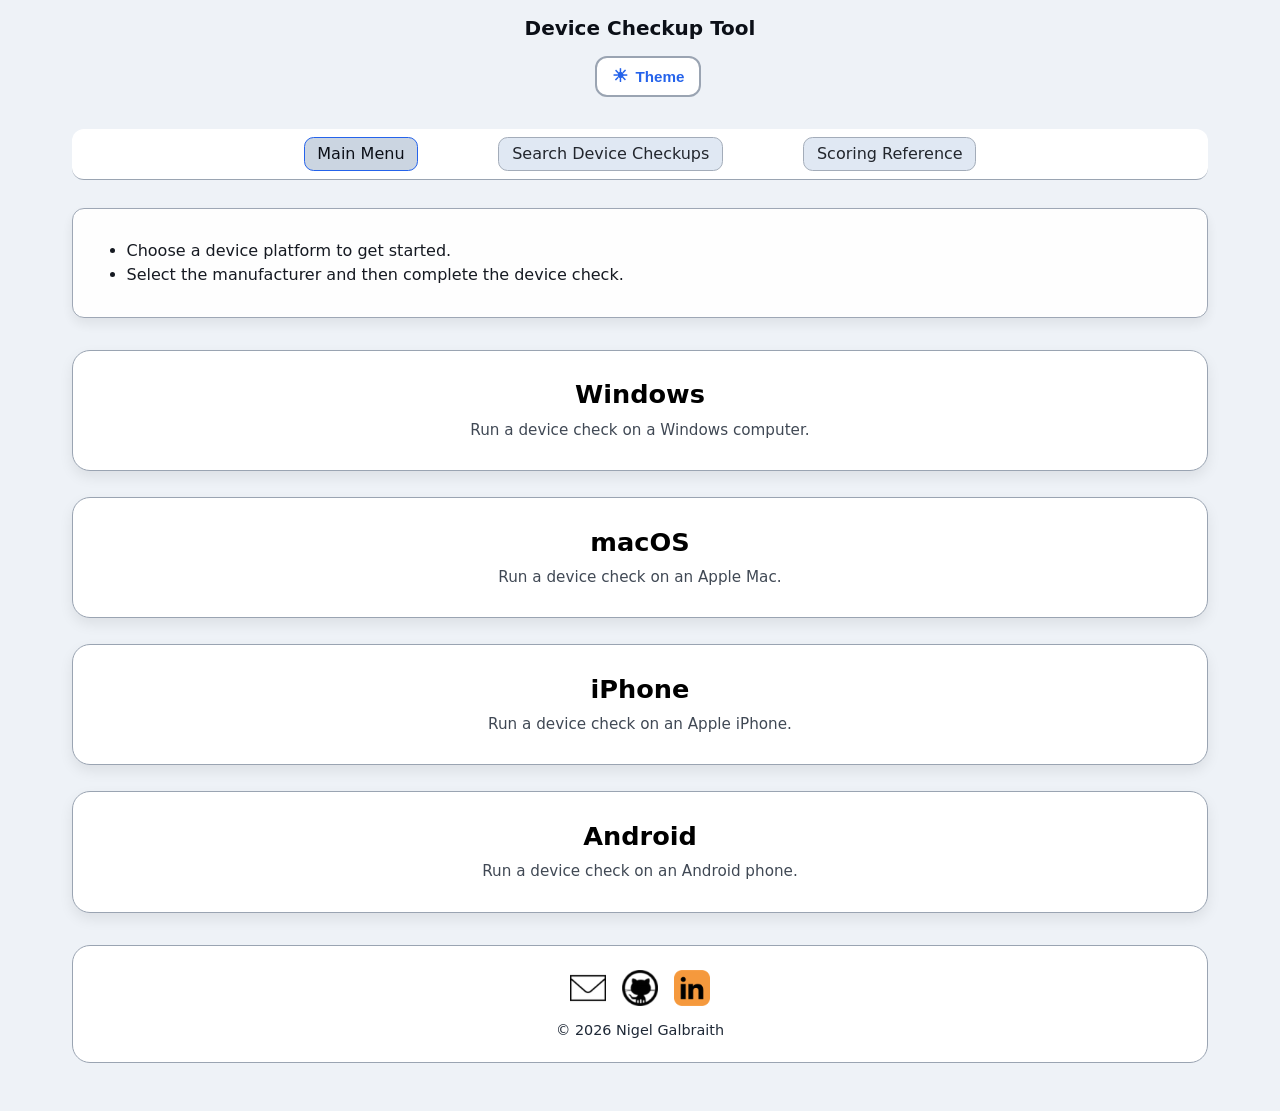
<file: index.html>
<!DOCTYPE html>
<html lang="en">
<head>
    <meta charset="UTF-8">
    <meta http-equiv="refresh" content="0; url=public/">
    <title>Redirecting...</title>
    <script>
        window.location.replace("public/");
    </script>
</head>
<body>
    <p>If you are not redirected automatically,
        <a href="public/">click here</a>.
    </p>
</body>
</html>
</file>
<file: public/css/style.css>
/* =========================
   Theme Tokens
   ========================= */
:root {
  --bg: #0b0f17;
  --surface: #111827;
  --surface-raised: #1a2232;
  --surface-pressed: #0e1524;
  --surface-button: #223044;
  --surface-button-muted: #1e293b;
  --text: #e5e7eb;
  --text-strong: #ffffff;
  --text-muted: #9ca3af;
  --text-soft: #e5e5e5;
  --text-inverse: #071018;
  --border: #1f2937;
  --accent: #06b6d4;
  --shadow-card: 0 6px 14px rgba(0, 0, 0, 0.35);
  --shadow-card-hover: 0 10px 20px rgba(0, 0, 0, 0.45);
  --success: #2e7d32;
  --danger: #c62828;
  --warning: #ef6c00;
  }

html[data-theme="light"] {
  --bg: #eef2f7;
  --surface: #ffffff;
  --surface-raised: #dde6f2;
  --surface-pressed: #cbd5e1;
  --surface-button: #b6c2d1;
  --surface-button-muted: #e2e8f0;
  --text: #0b0f17;
  --text-strong: #000000;
  --text-muted: #4b5563;
  --text-soft: #1f2937;
  --text-inverse: #ffffff;
  --border: #9aa4b2;
  --accent: #2563eb;
  --shadow-card: 0 6px 14px rgba(0, 0, 0, 0.08);
  --shadow-card-hover: 0 10px 20px rgba(0, 0, 0, 0.12);
  --success: #2e7d32;
  --danger: #c62828;
  --warning: #ef6c00;
}

/* =========================
   Base / Reset
   ========================= */
* { box-sizing: border-box; }

body {
  margin: 0;
  background: var(--bg);
  color: var(--text);
  font-family: system-ui, sans-serif;
  font-size: 1rem;
}

h1 {
  font-size: 1.25rem;
  margin: 0;
}

/* =========================
   App Layout
   ========================= */
.app {
  max-width: min(110rem, 96vw);
  margin: 0 auto;
  padding: 1rem;
}

.header-centered {
  display: flex;
  flex-direction: column;
  align-items: center;
  margin-bottom: 1rem;
  text-align: center;
}

.split {
  display: flex;
  flex-direction: column;
  gap: 0.75rem;
}

/* =========================
   Pane Shell (Shared)
   ========================= */
.pane {
  background: var(--surface);
  border: 1px solid var(--border);
  border-radius: 0.75rem;
  padding: 0.875rem;
  width: 95%;
  margin: 0 auto;
  box-shadow: var(--shadow-card);
}

.pane h2 {
  margin: 0 0 0.5rem;
  font-size: 1.05rem;
  color: var(--text-strong);
}

/* =========================
   Pane Content: Intro Text
   ========================= */
.intro-text {
  width: 95%;
  margin: 0.75rem auto 1rem;
  line-height: 1.5;
  opacity: 0.95;
}

.intro-text p { margin: 0; }


/* =========================
   Pane Content: Risk Tables 
   ========================= */
.pane-host--risk-details .rd-form {
  display: grid;
  gap: 0.85rem;
}

.pane-host--risk-details .rd-field {
  display: grid;
  gap: 0.35rem;
}

.pane-host--risk-details .rd-label {
  font-weight: 600;
  color: var(--text-strong);
}

.pane-host--risk-table .rd-label {
  font-weight: 600;
  color: var(--text-strong);
}

.pane-host--risk-details .rd-input,
.pane-host--risk-details .rd-textarea,
.pane-host--risk-table .rd-input,
.pane-host--risk-table .rd-textarea {
  width: 100%;
  background: var(--surface-raised);
  color: var(--text);
  border: 1px solid var(--border);
  border-radius: 0.625rem;
  padding: 0.7rem 0.8rem;
  font: inherit;
}

.pane-host--risk-details .rd-textarea,
.pane-host--risk-table .rd-textarea {
  resize: vertical;
  min-height: 6rem;
}

.pane-host--risk-table .dc-check-section {
  border-top: 1px solid var(--border);
  margin-top: 1rem;
  padding-top: 1rem;
}

.pane-host--risk-table .dc-check-section:first-of-type {
  border-top: 0;
  margin-top: 0;
  padding-top: 0;
}

.pane-host--risk-table .dc-section-title {
  margin: 0 0 0.85rem;
  text-transform: uppercase;
  text-align: center;
}

.pane-host--risk-table .dc-check-form {
  display: flex;
  flex-wrap: wrap;
  gap: 0.85rem;
}

.pane-host--risk-table .dc-check-form > * {
  flex: 1 1 calc((100% - 2 * 0.85rem) / 3);
  min-width: 0;
}

.pane-host--risk-table .dc-check-field {
  display: grid;
  gap: 0.35rem;
  text-align: center;
}

.pane-host--risk-table .dc-value-control {
  display: flex;
  align-items: center;
  gap: 0.55rem;
  width: 100%;
}

.pane-host--risk-table .dc-value-control .rd-input {
  flex: 1 1 auto;
  min-width: 0;
}

.pane-host--risk-table .dc-unit {
  color: var(--text-strong);
  font-weight: 700;
  min-width: 2.5rem;
}

.pane-host--risk-table .rt-title,
.pane-host--risk-summary .rt-title {
  margin: 0 0 1rem;
  font-size: 1.05rem;
  font-weight: 700;
  color: var(--text-strong);
}

.pane-host--risk-table .rt-control,
.pane-host--risk-table .rt-riskScore {
  text-align: center;
  vertical-align: middle;
}

.pane-host--risk-table .rt-status {
  text-align: center;
  vertical-align: middle;
}

.pane-host--risk-table .rt-status .rt-radio {
  display: flex;
  align-items: center;
  justify-content: flex-start;
  gap: 0.4rem;
  width: 90px;
  margin: 0.2rem auto;
  text-align: left;
}

.pane .rt-table {
  width: 100%;
  border-collapse: collapse;
  overflow: hidden;
  border-radius: 0.75rem;
}

.pane-host--risk-table .rt-title,
.pane-host--risk-summary .rt-title,
.pane-host--risk-review-action .rt-title,
.pane-host--risk-export .rt-title,
.pane-host--risk-definitions .rt-title,
.pane-host--risk-definitions .rt-group-title,
.pane-host--risk-definitions .rt-subtitle {
  text-align: center;
}

.pane .rt-table th,
.pane .rt-table td {
  border-bottom: 1px solid var(--border);
  padding: 0.85rem 0.75rem;
  vertical-align: top;
  justify-content: center;
}

.pane .rt-table th {
  text-align: left;
  font-weight: 700;
  color: var(--text-strong);
  background: var(--surface-raised);
  text-align: center;
  vertical-align: middle;
}

.pane-host--risk-table .rt-control { 
  font-weight: 700; 
}

.pane-host--risk-table .rt-status { min-width: 170px; }

.pane-host--risk-table .rt-radio {
  display: inline-flex;
  gap: 0.5rem;
  align-items: center;
  margin-right: 0.85rem;
  cursor: pointer;
  user-select: none;
}

.pane-host--risk-table .rt-radio input { transform: translateY(1px); }

.pane-host--risk-table .rt-list {
  margin: 0;
  padding-left: 1.1rem;
}

.pane-host--risk-table .rt-strike {
  color: var(--text-muted);
  text-decoration: line-through;
  text-decoration-thickness: 2px;
  opacity: 0.9;
}

.pane-host--risk-table .rt-error {
  padding: 0.75rem 0.9rem;
  border: 1px solid var(--border);
  border-radius: 0.75rem;
  background: var(--surface-pressed);
  color: var(--text);
}

.pane-host--risk-table .rt-table td,
.pane-host--risk-table .rt-table th {
  vertical-align: middle;
}

.pane-host--risk-table .rt-control,
.pane-host--risk-table .rt-status,
.pane-host--risk-table .rt-riskScore {
  text-align: center;
}

.pane-host--risk-table .rt-riskFactors {
  white-space: pre-line;
  text-align: left;
  vertical-align: middle;
}

.pane-host--risk-table .rt-table {
  table-layout: fixed;
}

.pane-host--risk-table .rt-table th:nth-child(1),
.pane-host--risk-table .rt-table td:nth-child(1) {
  width: 20%;
}

.pane-host--risk-table .rt-table th:nth-child(2),
.pane-host--risk-table .rt-table td:nth-child(2) {
  width: 10%;
}

.pane-host--risk-table .rt-table th:nth-child(3),
.pane-host--risk-table .rt-table td:nth-child(3) {
  width: 30%;
}

.pane-host--risk-table .rt-table th:nth-child(4),
.pane-host--risk-table .rt-table td:nth-child(4) {
  width: 30%;
}

.pane-host--risk-table .rt-table th:nth-child(5),
.pane-host--risk-table .rt-table td:nth-child(5) {
  width: 10%;
}

.pane-host--risk-summary .rt-table th,
.pane-host--risk-summary .rt-table td {
  text-align: center;
  vertical-align: middle;
}

.pane-host--risk-summary .rs-total,
.pane-host--risk-summary .rs-level {
  font-size: 1.5em;
} 

.rt-riskScore {
  white-space: nowrap;
  text-align: right;
  font-weight: 600;
}

.pane-host--risk-review-action .rra-actions {
  display: flex;
  justify-content: center;
}

.pane-host--risk-review-action .rra-button {
  min-width: 12rem;
}
.rt-riskFactors {
  white-space: pre-line;
}

/* =========================
   Pane Content: Risk Definitions
   ========================= */
.pane-host--risk-definitions .rt-table th:nth-child(1),
.pane-host--risk-definitions .rt-table td:nth-child(1) {
  width: 30%;
  text-align: center;
}

.pane-host--risk-definitions .rt-table th:nth-child(2),
.pane-host--risk-definitions .rt-table td:nth-child(2) {
  width: 30%;
  text-align: center;
}

.pane-host--risk-definitions .rt-table th:nth-child(3),
.pane-host--risk-definitions .rt-table td:nth-child(3) {
  width: 40%;
}

.pane-host--risk-definitions .rt-group-title {
  background-color: var(--surface-button); 
  padding: 1.2rem;
  border-radius: 0.75rem;
}

.pane-host--risk-definitions .rt-subtitle {
  background-color: var(--border); 
  padding: 1.0rem;
  border-radius: 0.75rem;
}

/* =========================
   Pane Content: Risk Report
   ========================= */
.pane-host--risk-report .rr-details,
.pane-host--risk-report .rr-summary,
.pane-host--risk-report .rr-notes {
  margin-bottom: 1rem;
}

.pane-host--risk-report .rr-detail-row,
.pane-host--risk-report .rr-summary-row {
  display: grid;
  grid-template-columns: 180px 1fr;
  gap: 0.75rem;
  padding: 0.45rem 0;
  align-items: start;
}

.pane-host--risk-report .rr-detail-label,
.pane-host--risk-report .rr-summary-label {
  font-weight: 700;
  color: var(--text-strong);
}

.pane-host--risk-report .rr-summary-value--level {
  font-weight: 700;
}

.pane-host--risk-report .rr-table {
  margin-bottom: 1rem;
}

.pane-host--risk-report .rr-check-groups {
  display: grid;
  gap: 1rem;
  margin-bottom: 1rem;
}

.pane-host--risk-report .rr-check-group {
  border-top: 1px solid var(--border);
  padding-top: 1rem;
}

.pane-host--risk-report .rr-check {
  display: grid;
  gap: 0.35rem;
  padding: 0.75rem 0;
}

.pane-host--risk-report .rr-check + .rr-check {
  border-top: 1px solid var(--border);
}

.pane-host--risk-report .rr-check-title {
  margin: 0;
  color: var(--text-strong);
  font-size: 1rem;
}

.pane-host--risk-report .rr-check-value {
  line-height: 1.45;
}

.pane-host--risk-report .rr-empty {
  margin: 0;
  color: var(--text-muted);
}

.pane-host--risk-report .rr-control,
.pane-host--risk-report .rr-status,
.pane-host--risk-report .rr-risk-score {
  text-align: center;
  vertical-align: middle;
}

.pane-host--risk-report .rr-list {
  margin: 0;
  padding-left: 1.1rem;
}

.pane-host--risk-report .rr-section-title {
  margin: 0 0 0.5rem;
  font-size: 1rem;
  color: var(--text-strong);
}

.pane-host--risk-report .rr-notes-text {
  margin: 0;
  line-height: 1.5;
  white-space: pre-wrap;
}

.rr-risk-weight {
  font-weight: 700;
  color: var(--danger);
  margin-bottom: 0.35rem;
}

/* =========================
   Export Actions
   ========================= */
.pane-host--risk-export .re-actions {
  display: flex;
  justify-content: center;
  gap: 1rem;
}

.pane-host--risk-export .re-status {
  margin-top: 1rem;
}

.re-button {
  padding: 0.6rem 1rem;
  border-radius: 0.6rem;
  border: 1px solid var(--border);
  background: var(--surface-button);
  color: var(--text);
  cursor: pointer;
}

.re-button:hover {
  background: var(--surface-raised);
}

.re-button-muted {
  background: var(--surface-button-muted);
}

.status-message {
  padding: 0.75rem 1rem;
  border: 1px solid var(--border);
  background: rgba(127, 127, 127, 0.08);
  text-align: center;
}

.status-message--success {
  border-color: var(--success);
}

.status-message--error {
  border-color: var(--danger);
  color: var(--danger);
}

/* =========================
   Report Status Colors
   ========================= */

.rr-status-enabled {
  color: var(--success);
  font-weight: 700;
}

.rr-status-disabled {
  color: var(--danger);
  font-weight: 700;
}

.rr-row-disabled {
  background: color-mix(in srgb, var(--danger) 8%, transparent);
}

/* =========================
   Checks: Theme Toggle
   ========================= */
button {
  background: var(--surface-button);
  color: var(--text);
  border: 1px solid var(--border);
  border-radius: 0.625rem;
  padding: 0.5rem 0.875rem;
  font-weight: 600;
}

button:hover { filter: brightness(1.08); }

.theme-toggle-wrapper {
  display: flex;
  justify-content: center;
  margin: 1rem 0 1.5rem;
}

.theme-toggle {
  display: inline-flex;
  align-items: center;
  gap: 0.5rem;
  margin-left: 1rem;
  backdrop-filter: blur(8px);
  -webkit-backdrop-filter: blur(8px);
  background: var(--surface);
  border: 2px solid var(--border);
  border-radius: 12px;
  padding: 0.6rem 0.9rem;
  color: var(--accent);
  font-weight: 700;
  cursor: pointer;
  transition: transform 0.2s ease, box-shadow 0.2s ease, color 0.2s ease;
}

.theme-toggle:hover,
.theme-toggle:focus {
  transform: translateY(-2px);
  box-shadow: 0 0 12px var(--accent);
  outline: none;
}

.theme-toggle:active {
  transform: translateY(0);
  box-shadow: none;
}

.theme-toggle-icon {
  font-size: 1.1rem;
  line-height: 1;
}

.theme-toggle-text {
  font-size: 0.95rem;
}

/* =========================
   Navigation: Top Nav
   ========================= */
.nav {
  position: sticky;
  top: 0;
  z-index: 10;
  display: flex;
  align-items: center;
  justify-content: center;
  padding: 0.5rem 1rem;
  margin-top: 0.5rem;
  background: var(--surface);
  border-bottom: 1px solid var(--border);
  border-radius: 0.75rem;
  width: 95%;
}

.nav .nav-links {
  display: flex;
  gap: 5rem;
}

.nav .nav-links a {
  text-decoration: none;
  color: var(--text);
  padding: 0.4rem 0.8rem;
  border-radius: 0.6rem;
  border: 1px solid var(--border);
  background: var(--surface-raised);
  transition: 0.15s ease;
  opacity: 0.9;
}

.nav .nav-links a:hover {
  color: var(--text-strong);
  opacity: 1;
  filter: brightness(1.15);
  border-color: var(--accent);
  background: var(--surface-pressed);
}

.nav .nav-links a[aria-current="page"] {
  border-color: var(--accent);
  background: var(--surface-pressed);
  opacity: 1;
}


/* =========================
   Navigation: Mobile Hamburger
   ========================= */
.nav-hamburger {
  display: none;
}

/* =========================
   Search: Device Checkups
   ========================= */
.search-input {
  display: block;
  width: 95%;
  margin: 1rem auto;
  padding: 0.85rem 1rem;
  background: var(--surface-raised);
  color: var(--text);
  border: 1px solid var(--border);
  border-radius: 0.625rem;
  font: inherit;
}

.search-input:focus {
  outline: 2px solid var(--accent);
  outline-offset: 2px;
}

.search-results {
  width: 100%;
}

/* =========================
   Home: Device Checkup Card Grid
   ========================= */

.risk-analysis-grid {
  display: flex;
  flex-direction: column;
  gap: 1.6rem;
  margin-top: 2rem;
  width: 100%;
  max-width: 95%;
  margin-left: auto;
  margin-right: auto;
}

.risk-card {
  display: block;
  padding: 1.8rem;
  border-radius: 18px;
  background: var(--surface);
  border: 1px solid var(--border);
  box-shadow: var(--shadow-card);
  text-decoration: none;
  transition: transform 0.15s ease, box-shadow 0.15s ease;
}

.risk-card:hover {
  transform: translateY(-4px);
  box-shadow: var(--shadow-card-hover);
}

.risk-card h2 {
  margin: 0 0 0.6rem;
  font-size: 1.6rem;
  color: var(--text-strong);
  text-align: center;
}

.risk-card p {
  margin: 0;
  font-size: 0.95rem;
  opacity: 0.85;
  line-height: 1.4rem;
  color: var(--text-soft);
  text-align: center;
}

.risk-card a {
  text-decoration: none !important;
  color: inherit !important;
}

.risk-card a:visited {
  color: inherit !important;
  text-decoration: none !important;
}

/* =======================
   Footer
======================= */
.footer {
  display: flex;
  flex-direction: column;
  align-items: center;
  width: 95%;
  margin: 2rem auto;
  padding: 1.5rem;
  background: var(--surface);
  border: 1px solid var(--border);
  border-radius: 18px;
  text-align: center;
}

.footer-icons {
  display: flex;
  justify-content: center;
  gap: 1rem;
  margin-bottom: 0.75rem;
}

.footer-icons img {
  width: 36px;
  height: 36px;
  transition: transform 0.2s ease;
}

.footer-icons img:hover {
  transform: scale(1.1);
}

[data-theme="light"] .footer-icons img {
  filter: invert(1);
}

[data-theme="dark"] .footer-icons img {
  filter: none;
}

.footer p {
  margin: 0;
  color: var(--text-soft);
  font-size: 0.9rem;
}

/* =========================
   Responsive
   ========================= */
@media (max-width: 600px) {
  .split {
    display: flex;
    flex-direction: column;
    gap: 0.5rem;
  }

  .pane {
    width: 95%;
    padding: 0.75rem;
  }

  .pane-host--risk-report .rr-detail-row,
  .pane-host--risk-report .rr-summary-row {
    grid-template-columns: 1fr;
    gap: 0.25rem;
  }

  .pane-host--risk-export .re-actions {
    flex-direction: column;
  }

  .pane-host--risk-table .dc-check-form > * {
  flex-basis: 100%;
  }

  .pane-host--risk-summary .rt-table,
  .pane-host--risk-summary .rt-table tbody,
  .pane-host--risk-summary .rt-table tr,
  .pane-host--risk-summary .rt-table td {
    display: block;
    width: 100%;
  }

  .pane-host--risk-summary .rt-table thead {
    display: none;
  }

  .pane-host--risk-summary .rt-table td {
    overflow-wrap: anywhere;
  }

  .pane-host--risk-summary .rt-table td::before {
    display: block;
    margin-bottom: 0.35rem;
    color: var(--text-strong);
    font-size: 0.9rem;
    font-weight: 700;
  }

  .pane-host--risk-summary .rt-table td:nth-child(1)::before {
    content: "Device Check";
  }

  .pane-host--risk-summary .rt-table td:nth-child(2)::before {
    content: "Device Status";
  }

  .pane-host--risk-summary .rt-table td:nth-child(3)::before {
    content: "Device Score";
  }

  .pane-host--risk-summary .rt-table td:nth-child(4)::before {
    content: "Summary";
  }

  .app {
    width: 100%;
    max-width: 100%;
    padding: 0.5rem;
  }

  .nav,
  .intro-text,
  .risk-analysis-grid {
    width: 95%;
    max-width: none;
  }


  .nav {
    flex-direction: column;
    align-items: stretch;
  }

  .nav-hamburger {
    display: block;
    align-self: center;
    padding: 0.4rem 0.8rem;
    font-size: 1.5rem;
    color: var(--text);
    background: var(--surface-raised);
    border: 1px solid var(--border);
    border-radius: 0.6rem;
    cursor: pointer;
  }

  .nav .nav-links {
    display: none;
    flex-direction: column;
    gap: 0.5rem;
    width: 100%;
    padding-top: 0.5rem;
  }

  .nav.menu-open .nav-links {
    display: flex;
  }

  .nav .nav-links a {
    display: block;
    text-align: center;
  }


  .footer {
    padding: 1rem;
    width: 95%;
  }

  .footer p {
    font-size: 0.875rem;
  }

  .footer-icons img {
    width: 32px;
    height: 32px;
  }
  
}
</file>
